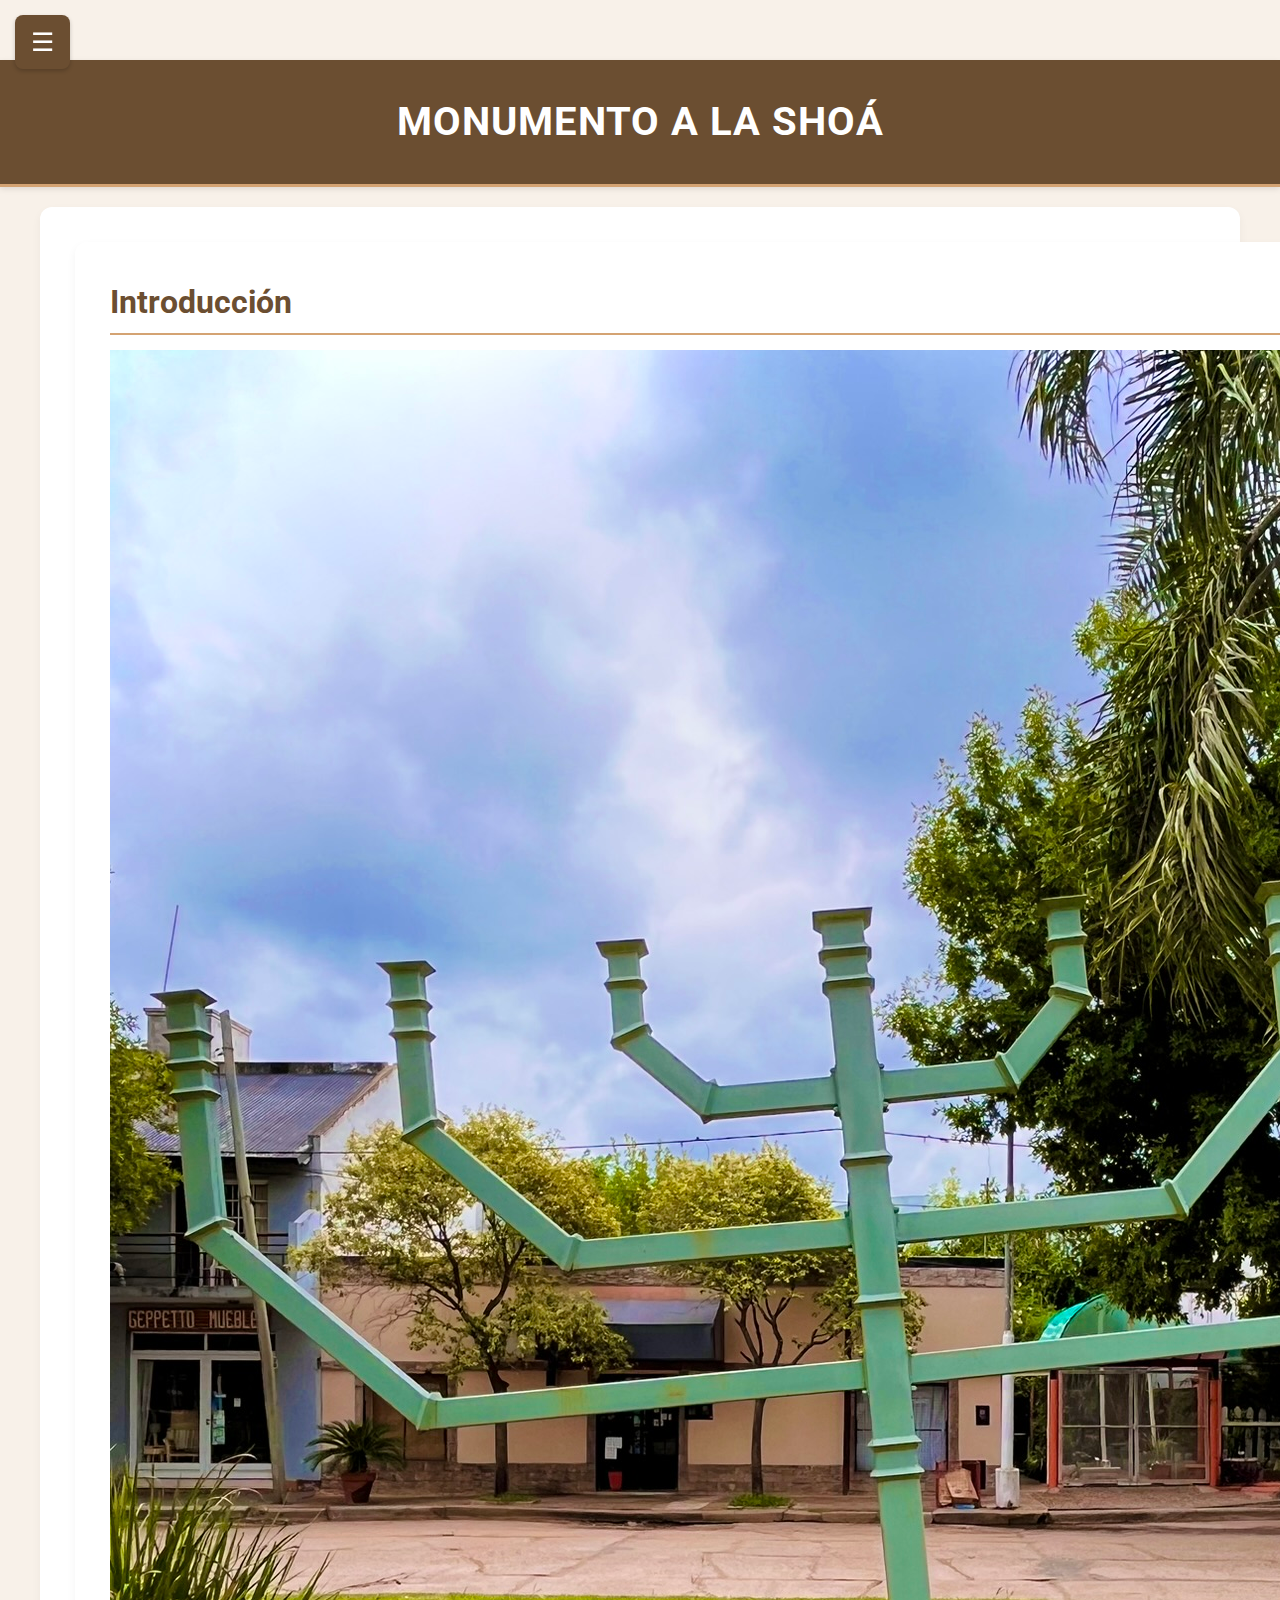
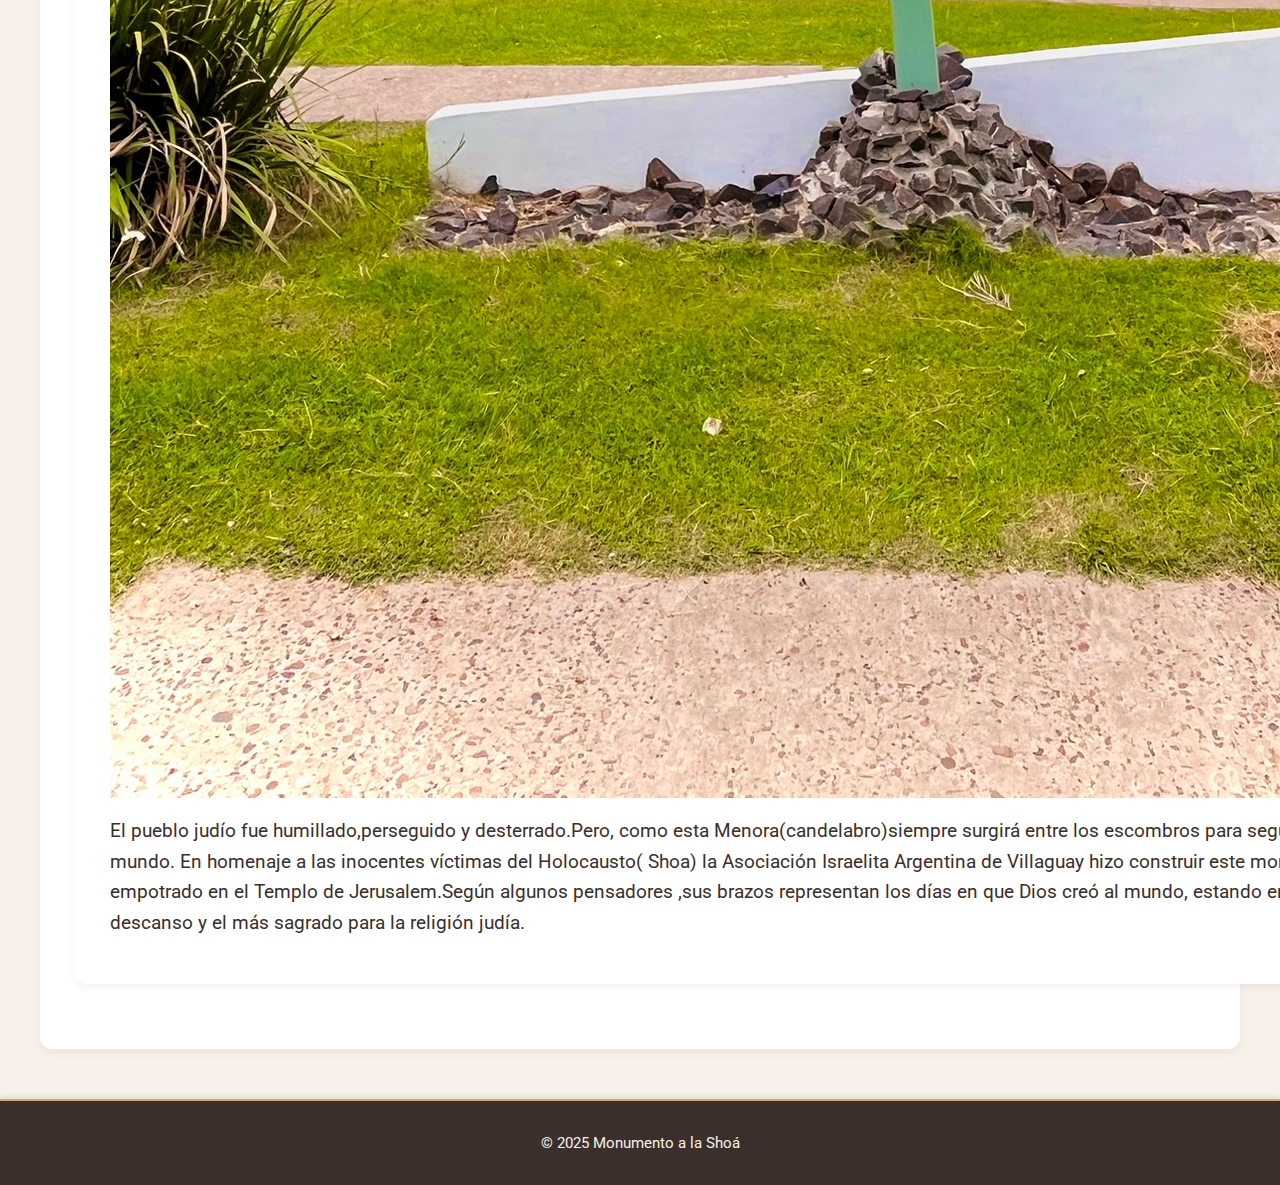
<file: index.html>
<!DOCTYPE html>
<html lang="es">
<head>
    <meta charset="UTF-8">
    <meta name="viewport" content="width=device-width, initial-scale=1.0">
    <title>Introducción - Monumento a la Shoá</title>
    <link rel="stylesheet" href="styles.css">
    <link rel="icon" type="image/x-icon" href="./images/LOGO PAGINA.ico">
    <link href="https://fonts.googleapis.com/css2?family=Roboto&display=swap" rel="stylesheet">
</head>
<body>
    <button class="nav-toggle" onclick="toggleMenu()">☰</button>
    
    <nav id="menu">
        <ul>
            <li><a href="./index.html">Introducción</a></li>
            <li><a href="./historia.html">Historia</a></li>
            <li><a href="./monumentos.html">Monumentos</a></li>
            <li><a href="./persecusion.html">Persecución</a></li>
            <li><a href="./memoria.html">Memoria</a></li>
            <li><a href="./contacto.html">Contacto</a></li>
        </ul>
    </nav>
    
    <header>
        <h1>Monumento a la Shoá</h1>
    </header>
    
    <main>
        <section class="index">
            <section class="contenedor-flex">
                <div class="texto">
                    <h2>Introducción</h2>
                    <div class="galeria">
                        <div class="imagen"><img src="./images/IMG_3830.JPEG" alt="Descripción" onclick="verImagen(this)"></div>
                    </div>
<p>El pueblo judío fue humillado,perseguido y desterrado.Pero, como esta
    Menora(candelabro)siempre surgirá entre los escombros para seguir creciendo y
    mostrarse orgulloso ante el mundo.
     En homenaje a las inocentes víctimas del Holocausto( Shoa) la Asociación Israelita
    Argentina de Villaguay hizo construir este monumento ya que es el primer símbolo empotrado en el Templo de Jerusalem.Según algunos
    pensadores ,sus brazos representan los días en que Dios creó al mundo, estando en
    el centro el Shabat(Sábado),día de descanso y el más sagrado para la religión judía.</p>
                </div>
            </section>
        </section>
    </main>
    
    <div id="modalImagen" class="modal" onclick="cerrarImagen()">
        <img id="imagenAmpliada" class="modal-contenido">
    </div>
    
    <footer>
        <p>© 2025 Monumento a la Shoá</p>
    </footer>
    
    <script>
        function toggleMenu() {
            const menu = document.getElementById('menu');
            menu.style.top = menu.style.top === '0px' ? '-100%' : '0px';
        }

        function verImagen(img) {
            document.getElementById("imagenAmpliada").src = img.src;
            document.getElementById("modalImagen").style.display = "flex";
        }

        function cerrarImagen() {
            document.getElementById("modalImagen").style.display = "none";
        }
    </script>
    
    <style>
        .modal {
            display: none;
            position: fixed;
            top: 0;
            left: 0;
            width: 100%;
            height: 100%;
            background: rgba(0, 0, 0, 0.8);
            align-items: center;
            justify-content: center;
        }

        .modal-contenido {
            max-width: 90%;
            max-height: 90%;
            border-radius: 10px;
        }
    </style>
</body>
</html>
</file>
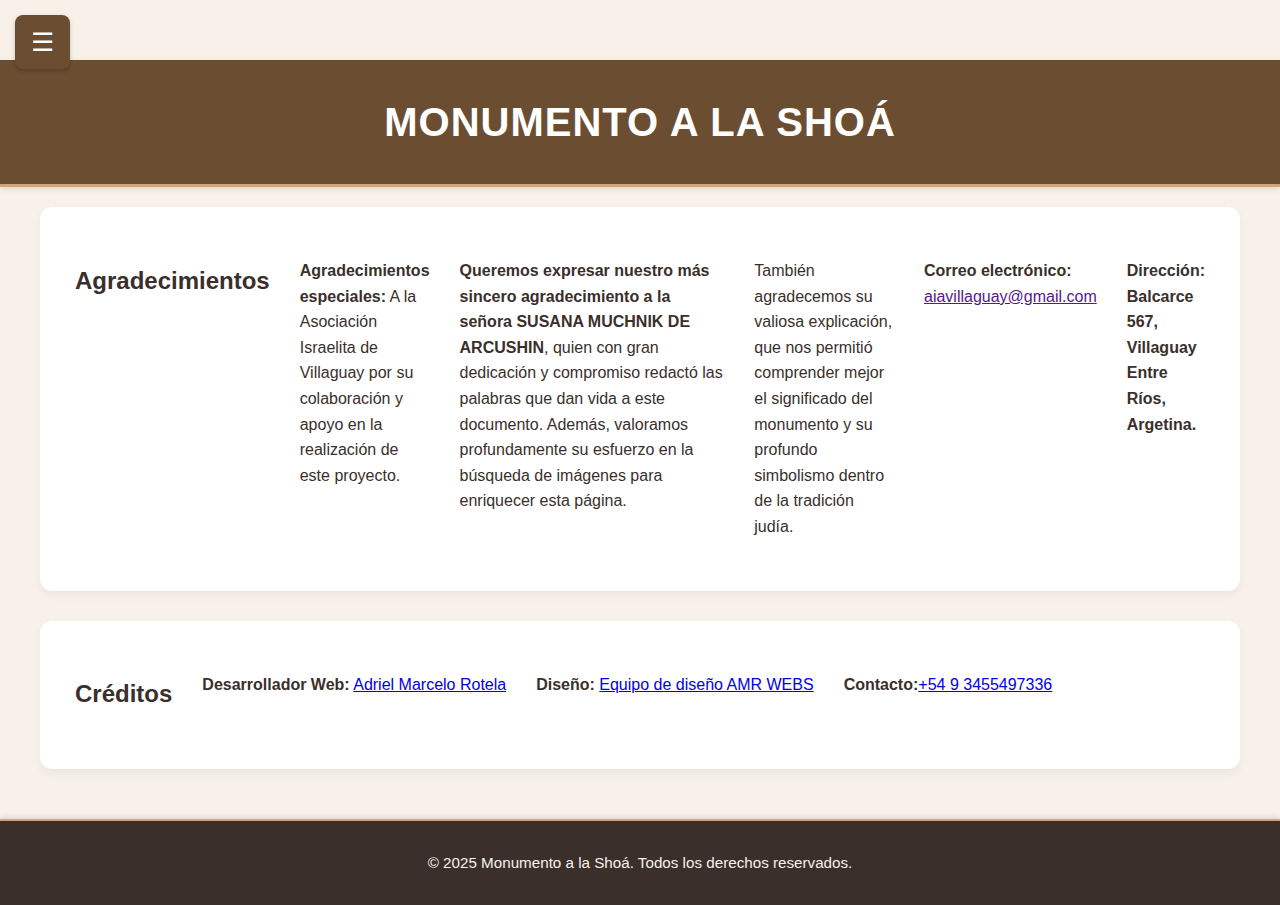
<file: contacto.html>
<!DOCTYPE html>
<html lang="es">
<head>
    <meta charset="UTF-8">
    <meta name="viewport" content="width=device-width, initial-scale=1.0">
    <title>Contacto - Monumento a la Shoá</title>
    <link rel="stylesheet" href="styles.css">
    <link rel="icon" type="image/x-icon" href="./images/LOGO PAGINA.ico">
</head>
<body>
    <!-- Botón de menú -->
    <button class="nav-toggle" onclick="toggleMenu()">☰</button>
    
    <!-- Menú de navegación -->
    <nav id="menu">
        <ul>
            <li><a href="./index.html">Introducción</a></li>
            <li><a href="./historia.html">Historia</a></li>
            <li><a href="./monumentos.html">Monumentos</a></li>
            <li><a href="./persecusion.html">Persecución</a></li> 
            <li><a href="./memoria.html">Memoria</a></li>
            <li><a href="./contacto.html">Contacto</a></li>
        </ul>
    </nav>
    
    <header>
        <h1>Monumento a la Shoá</h1>
    </header>

    <main>

        <section class="Agradecimientos">
            <h2>Agradecimientos</h2>
            
            <p><strong>Agradecimientos especiales:</strong> A la Asociación Israelita de Villaguay por su colaboración y apoyo en la realización de este proyecto.</p>
            
            <p><strong>Queremos expresar nuestro más sincero agradecimiento a la señora SUSANA MUCHNIK DE ARCUSHIN</strong>, quien con gran dedicación y compromiso redactó las palabras que dan vida a este documento. Además, valoramos profundamente su esfuerzo en la búsqueda de imágenes para enriquecer esta página.</p>
            
            <p>También agradecemos su valiosa explicación, que nos permitió comprender mejor el significado del monumento y su profundo simbolismo dentro de la tradición judía.</p>
        
            
        
            <p><strong>Correo electrónico:</strong> <a href="">aiavillaguay@gmail.com</a></p>
            <p><strong>Dirección: Balcarce 567, Villaguay Entre Ríos, Argetina.</strong></p>
        </section>
        

<section class="creditos">
            <h2>Créditos</h2>
            <p><strong>Desarrollador Web:</strong> <a href="https://www.instagram.com/adrielrotelaa/">Adriel Marcelo Rotela</a></p>
            <p><strong>Diseño:</strong> <a href="https://api.whatsapp.com/message/4JYHTJHRW2NBI1?autoload=1&app_absent=0">Equipo de diseño AMR WEBS</a></p>
            <p><strong>Contacto:</strong><a href="https://api.whatsapp.com/message/4JYHTJHRW2NBI1?autoload=1&app_absent=0">+54 9 3455497336</a></p>
        </section>
    </main>

    <footer>
        <p>&copy; 2025 Monumento a la Shoá. Todos los derechos reservados.</p>
    </footer>

    <script>
        // Función para abrir y cerrar el menú con animación suave
        function toggleMenu() {
            const menu = document.getElementById('menu');
            const isOpen = menu.style.top === '0px';
    
            menu.style.transition = 'top 0.5s ease-in-out, opacity 0.3s ease';
            menu.style.opacity = isOpen ? '1' : '0'; // Desvanecimiento inicial
    
            if (isOpen) {
                menu.style.top = '-100%';
                setTimeout(() => menu.style.opacity = '0', 300); // Fade out después de subir
            } else {
                menu.style.top = '0px';
                setTimeout(() => menu.style.opacity = '1', 100); // Fade in después de bajar
            }
        }
    </script>
</body>
</html>
</file>
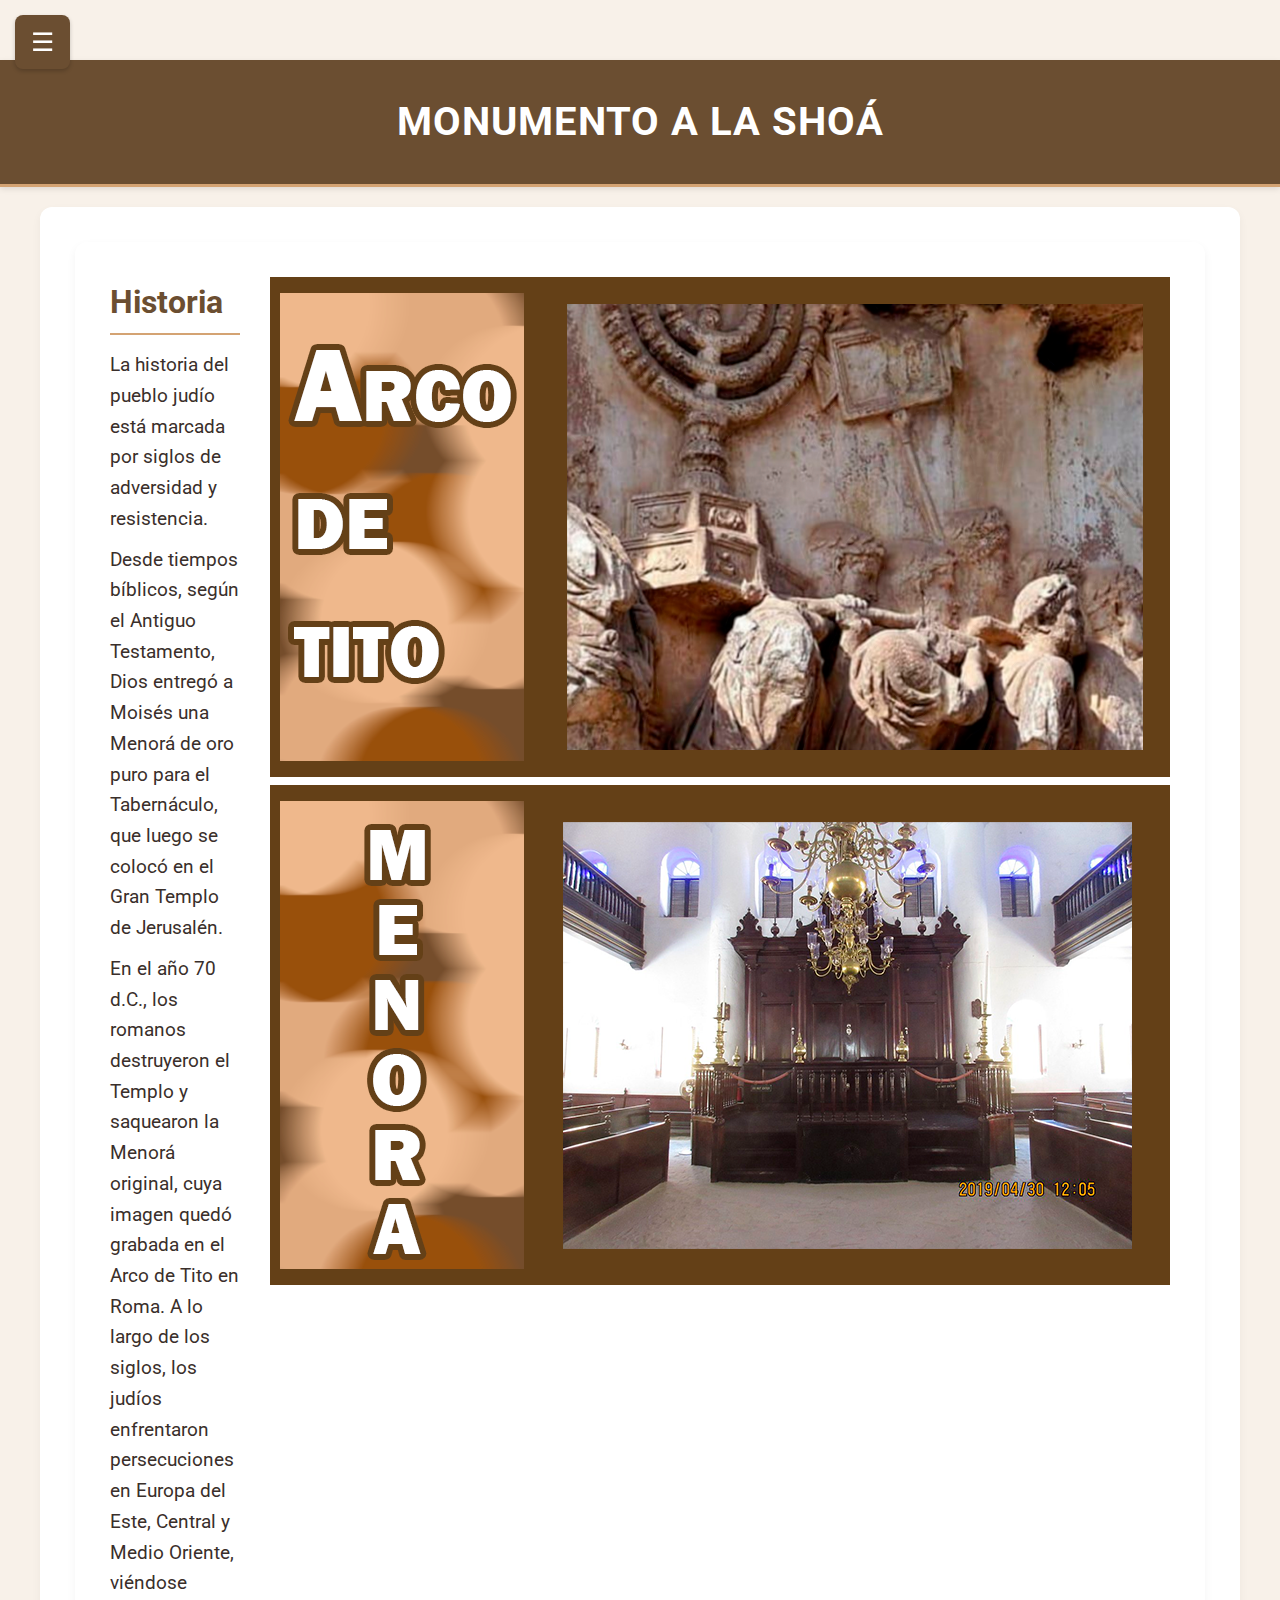
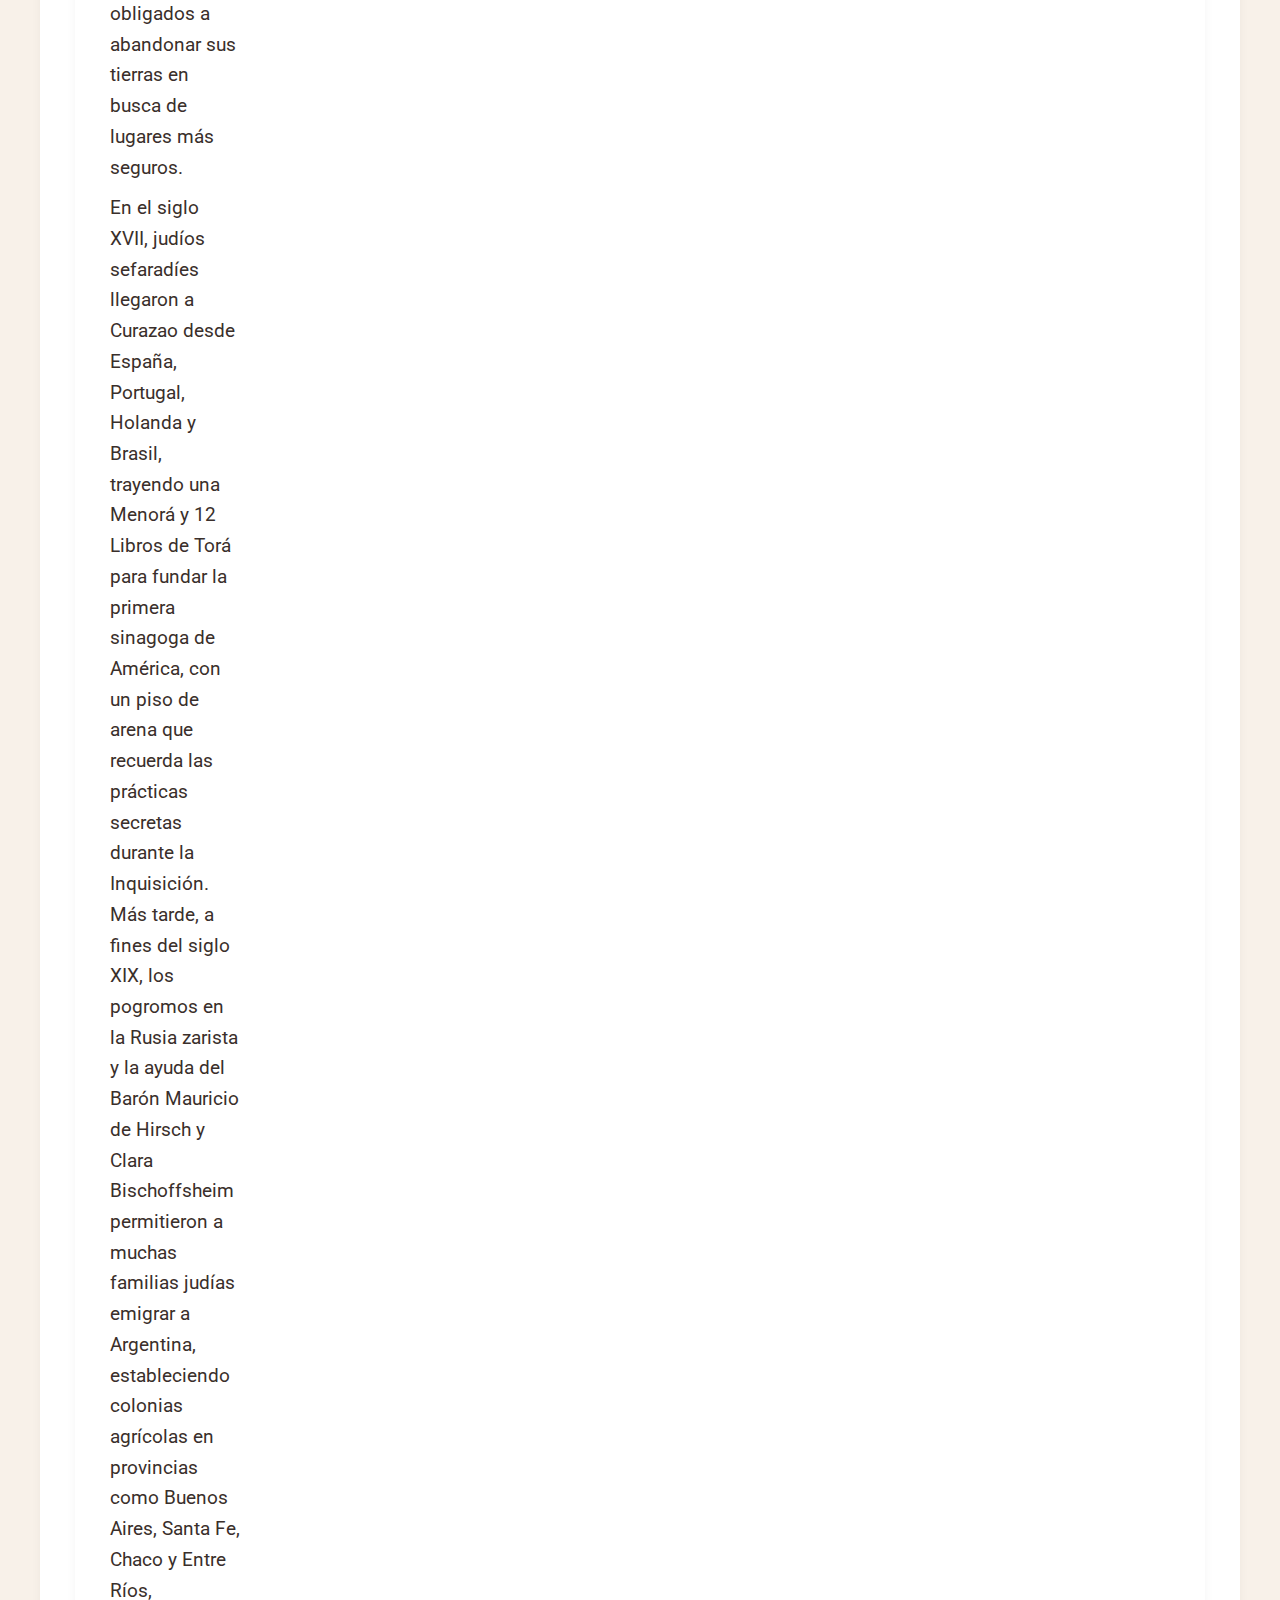
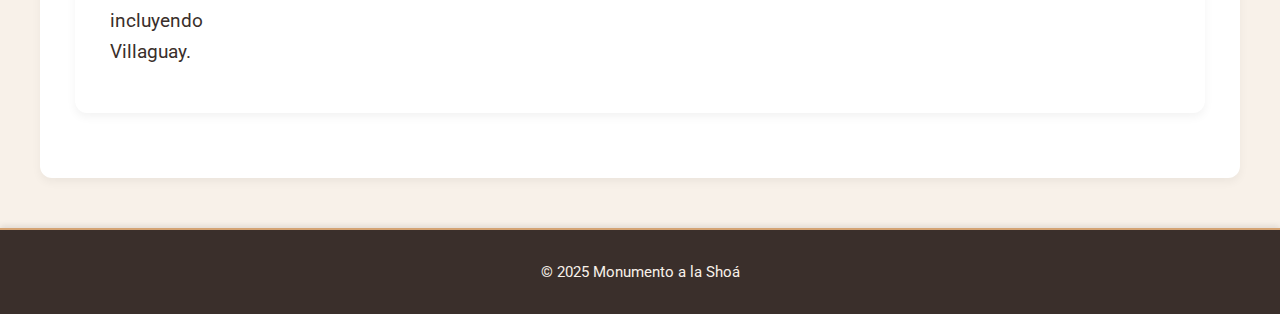
<file: historia.html>
<!DOCTYPE html>
<html lang="es">
<head>
    <meta charset="UTF-8">
    <meta name="viewport" content="width=device-width, initial-scale=1.0">
    <title>Historia - Monumento a la Shoá</title>
    <link rel="stylesheet" href="styles.css">
    <link rel="icon" type="image/x-icon" href="./images/LOGO PAGINA.ico">
    <link href="https://fonts.googleapis.com/css2?family=Roboto&display=swap" rel="stylesheet"> <!-- Fuente Roboto -->
</head>
<body>
    <!-- Botón para abrir el menú de navegación -->
    <button class="nav-toggle" onclick="toggleMenu()">☰</button>
    
    <!-- Menú de navegación -->
    <nav id="menu">
        <ul>
            <li><a href="./index.html">Introducción</a></li>
            <li><a href="./historia.html">Historia</a></li>
            <li><a href="./monumentos.html">Monumentos</a></li>
            <li><a href="./persecusion.html">Persecución</a></li> 
            <li><a href="./memoria.html">Memoria</a></li>
            <li><a href="./contacto.html">Contacto</a></li>
        </ul>
    </nav>
    
    <!-- Encabezado -->
    <header>
        <h1>Monumento a la Shoá</h1>
    </header>
    
    <!-- Contenido principal -->
    <main>
        <section class="historia">
                <section class="contenedor-flex">
                    <div class="texto">
                        <h2>Historia</h2>
                        <p>La historia del pueblo judío está marcada por siglos de adversidad y resistencia.<p></p>
                        <p> Desde tiempos bíblicos, según el Antiguo Testamento, Dios entregó a Moisés una Menorá de oro puro para el Tabernáculo, que luego se colocó en el Gran Templo de Jerusalén. <p>   
                        <p> En el año 70 d.C., los romanos destruyeron el Templo y saquearon la Menorá original, cuya imagen quedó grabada en el Arco de Tito en Roma. A lo largo de los siglos, los judíos enfrentaron persecuciones en Europa del Este, Central y Medio Oriente, viéndose obligados a abandonar sus tierras en busca de lugares más seguros. <p>
                        <p> En el siglo XVII, judíos sefaradíes llegaron a Curazao desde España, Portugal, Holanda y Brasil, trayendo una Menorá y 12 Libros de Torá para fundar la primera sinagoga de América, con un piso de arena que recuerda las prácticas secretas durante la Inquisición. Más tarde, a fines del siglo XIX, los pogromos en la Rusia zarista y la ayuda del Barón Mauricio de Hirsch y Clara Bischoffsheim permitieron a muchas familias judías emigrar a Argentina, estableciendo colonias agrícolas en provincias como Buenos Aires, Santa Fe, Chaco y Entre Ríos, incluyendo Villaguay. <p>
                    </div>
                    <div class="galeria">
                        <div class="imagen"><img src="./images/1.png" alt="Descripción" onclick="verImagen(this)"></div>
                        <div class="imagen"><img src="./images/2.png" alt="Descripción" onclick="verImagen(this)"></div>
                    </div>
                </section>
            </section>
        </main>
        
        <div id="modalImagen" class="modal" onclick="cerrarImagen()">
            <img id="imagenAmpliada" class="modal-contenido">
        </div>
        
        <footer>
            <p>© 2025 Monumento a la Shoá</p>
        </footer>
        
        <script>
            function toggleMenu() {
                const menu = document.getElementById('menu');
                menu.style.top = menu.style.top === '0px' ? '-100%' : '0px';
            }
    
            function verImagen(img) {
                document.getElementById("imagenAmpliada").src = img.src;
                document.getElementById("modalImagen").style.display = "flex";
            }
    
            function cerrarImagen() {
                document.getElementById("modalImagen").style.display = "none";
            }
        </script>
        
        <style>
            .modal {
                display: none;
                position: fixed;
                top: 0;
                left: 0;
                width: 100%;
                height: 100%;
                background: rgba(0, 0, 0, 0.8);
                align-items: center;
                justify-content: center;
            }
    
            .modal-contenido {
                max-width: 90%;
                max-height: 90%;
                border-radius: 10px;
            }
        </style>
    </body>
    </html>
</file>
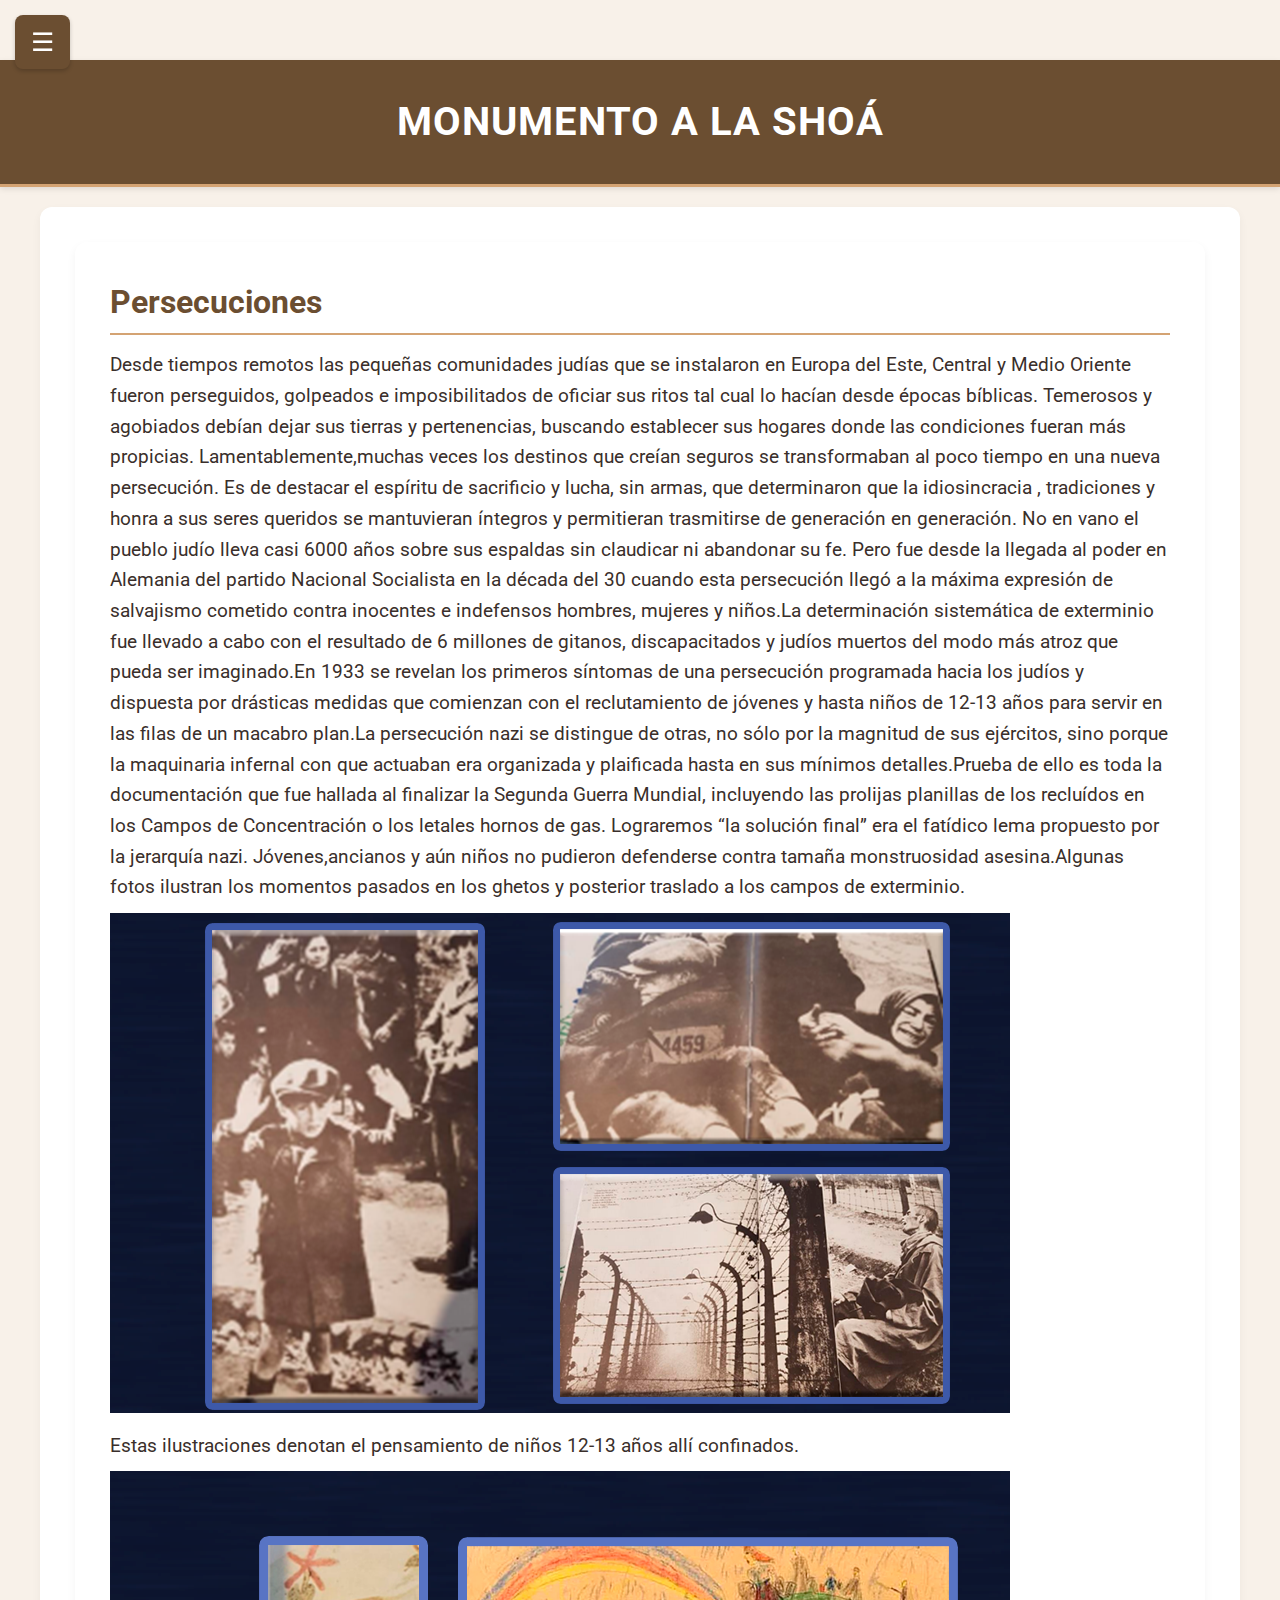
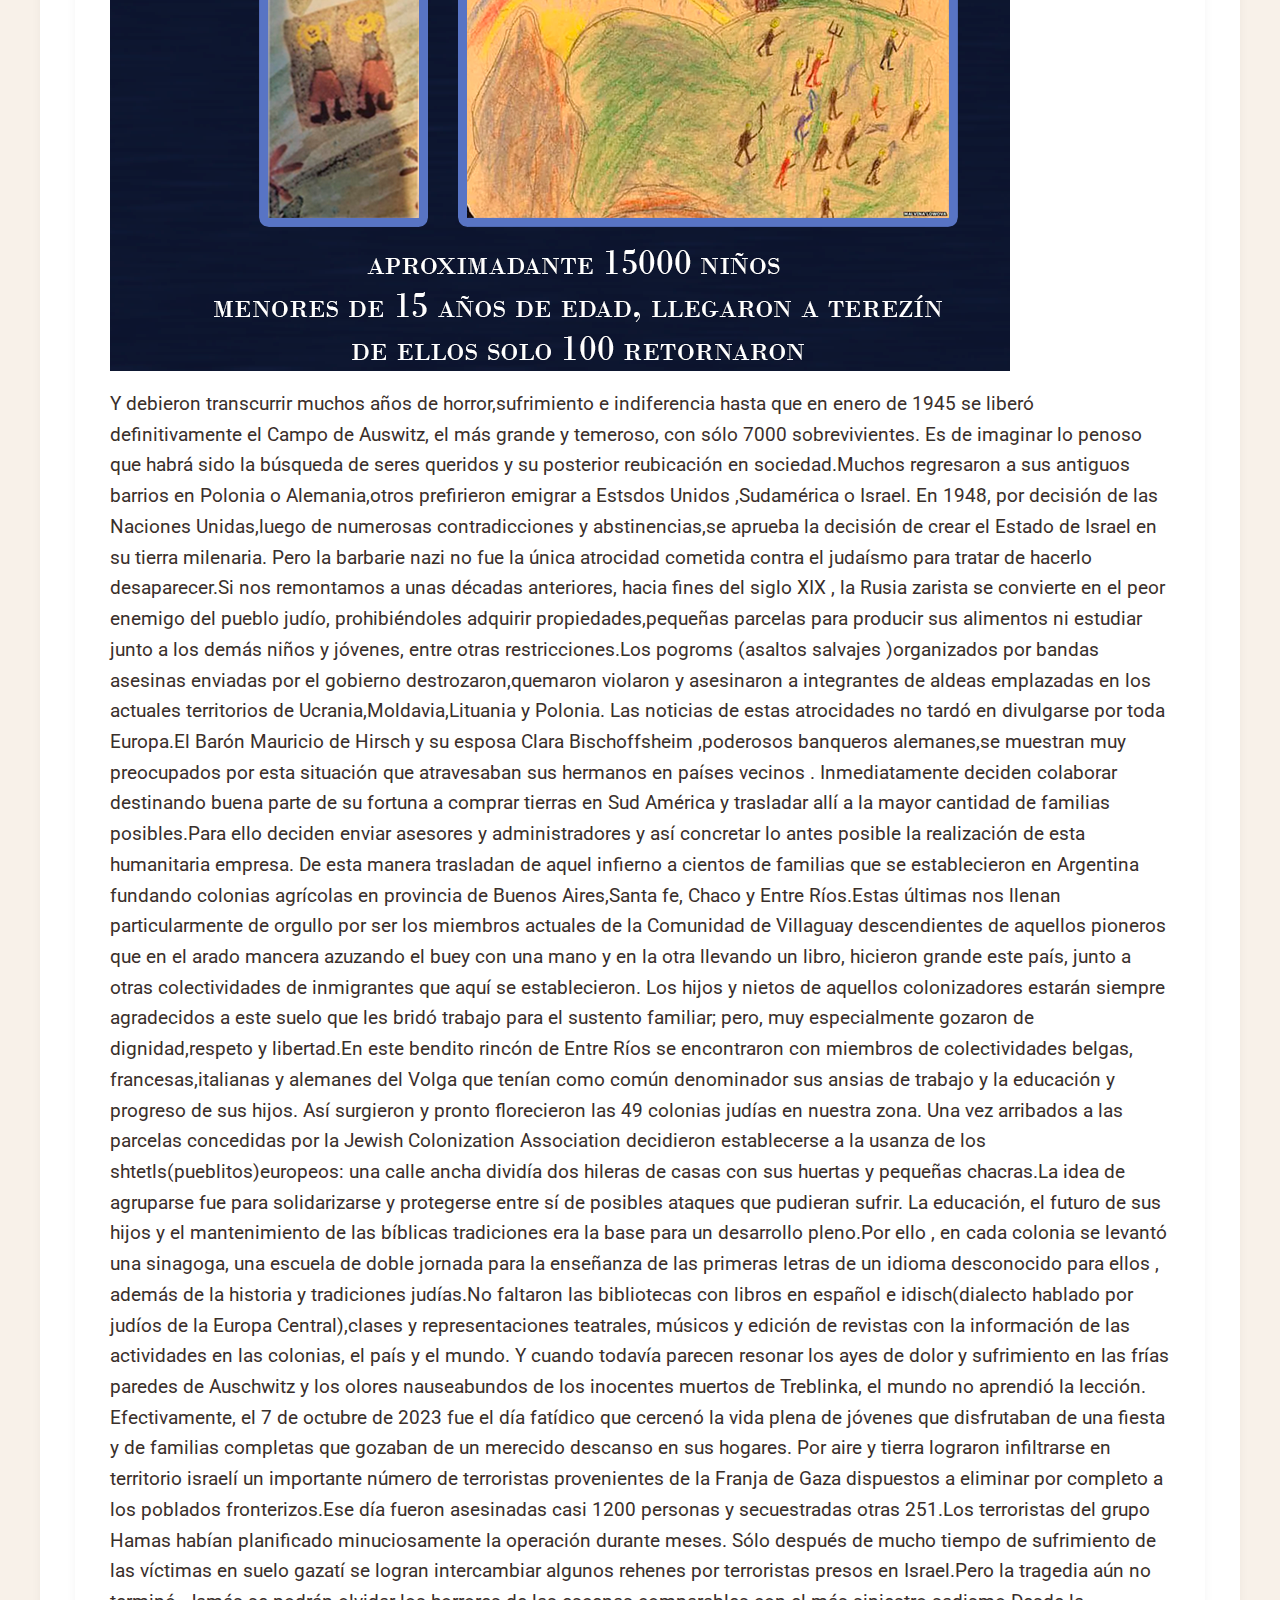
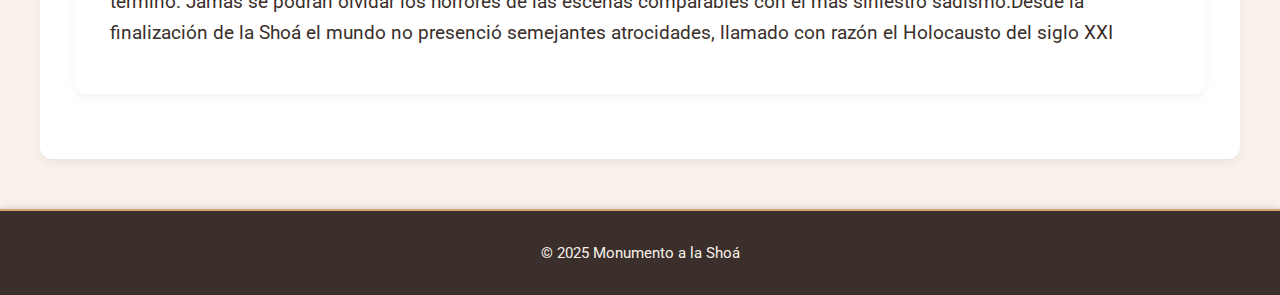
<file: persecusion.html>
<!DOCTYPE html>
<html lang="es">
<head>
    <meta charset="UTF-8">
    <meta name="viewport" content="width=device-width, initial-scale=1.0">
    <title>Persecuciones - Monumento a la Shoá</title>
    <link rel="stylesheet" href="styles.css">
    <link rel="icon" type="image/x-icon" href="./images/LOGO PAGINA.ico">
    <link href="https://fonts.googleapis.com/css2?family=Roboto&display=swap" rel="stylesheet"> <!-- Fuente Roboto -->
</head>
<body>
    <!-- Botón para abrir el menú de navegación -->
    <button class="nav-toggle" onclick="toggleMenu()">☰</button>
    
    <!-- Menú de navegación -->
    <nav id="menu">
        <ul>
            <li><a href="./index.html">Introducción</a></li>
            <li><a href="./historia.html">Historia</a></li>
            <li><a href="./monumentos.html">Monumentos</a></li>
            <li><a href="./persecusion.html">Persecución</a></li> 
            <li><a href="./memoria.html">Memoria</a></li>
            <li><a href="./contacto.html">Contacto</a></li>
        </ul>
    </nav>
    
    <!-- Encabezado -->
    <header>
        <h1>Monumento a la Shoá</h1>
    </header>
    
    <!-- Contenido principal -->
    <main>
        <section class="persecusion">
                <section class="contenedor-flex">
                    <div class="texto">
                        <h2>Persecuciones</h2>
                        <p> Desde tiempos remotos las pequeñas comunidades judías que se instalaron en
                            Europa del Este, Central y Medio Oriente fueron perseguidos, golpeados e
                            imposibilitados de oficiar sus ritos tal cual lo hacían desde épocas bíblicas.
                             Temerosos y agobiados debían dejar sus tierras y pertenencias, buscando
                            establecer sus hogares donde las condiciones fueran más propicias.
                            Lamentablemente,muchas veces los destinos que creían seguros se transformaban
                            al poco tiempo en una nueva persecución.
                             Es de destacar el espíritu de sacrificio y lucha, sin armas, que determinaron que la
                            idiosincracia , tradiciones y honra a sus seres queridos se mantuvieran íntegros y
                            permitieran trasmitirse de generación en generación. No en vano el pueblo judío lleva
                            casi 6000 años sobre sus espaldas sin claudicar ni abandonar su fe.
                            
                             Pero fue desde la llegada al poder en Alemania del partido Nacional Socialista en la
                            década del 30 cuando esta persecución llegó a la máxima expresión de salvajismo
                            cometido contra inocentes e indefensos hombres, mujeres y niños.La determinación
                            sistemática de exterminio fue llevado a cabo con el resultado de 6 millones de
                            gitanos, discapacitados y judíos muertos del modo más atroz que pueda ser
                            imaginado.En 1933 se revelan los primeros síntomas de una persecución programada
                            hacia los judíos y dispuesta por drásticas medidas que comienzan con el
                            reclutamiento de jóvenes y hasta niños de 12-13 años para servir en las filas de un
                            macabro plan.La persecución nazi se distingue de otras, no sólo por la magnitud de
                            sus ejércitos, sino porque la maquinaria infernal con que actuaban era organizada y
                            plaificada hasta en sus mínimos detalles.Prueba de ello es toda la documentación
                            que fue hallada al finalizar la Segunda Guerra Mundial, incluyendo las prolijas
                            planillas de los recluídos en los Campos de Concentración o los letales hornos de
                            gas.
                             Lograremos “la solución final” era el fatídico lema propuesto por la jerarquía nazi.
                            Jóvenes,ancianos y aún niños no pudieron defenderse contra tamaña monstruosidad
                            asesina.Algunas fotos ilustran los momentos pasados en los ghetos y posterior
                            traslado a los campos de exterminio.</p>
                            <div class="galeria">
                                <div class="imagen"><img src="./images/222333.png" alt="Descripción" onclick="verImagen(this)"></div>
                            </div>
                            <p>Estas ilustraciones denotan el pensamiento de niños 12-13 años allí confinados.</p>

                            <div class="galeria">
                                <div class="imagen"><img src="./images/43424.png" alt="Descripción" onclick="verImagen(this)"></div>
                            </div>
                            <p>
                                Y debieron transcurrir muchos años de horror,sufrimiento e indiferencia hasta que en
enero de 1945 se liberó definitivamente el Campo de Auswitz, el más grande y
temeroso, con sólo 7000 sobrevivientes. Es de imaginar lo penoso que habrá sido la
búsqueda de seres queridos y su posterior reubicación en sociedad.Muchos
regresaron a sus antiguos barrios en Polonia o Alemania,otros prefirieron emigrar a
Estsdos Unidos ,Sudamérica o Israel.
 En 1948, por decisión de las Naciones Unidas,luego de numerosas contradicciones
y abstinencias,se aprueba la decisión de crear el Estado de Israel en su tierra
milenaria.
 Pero la barbarie nazi no fue la única atrocidad cometida contra el judaísmo para
tratar de hacerlo desaparecer.Si nos remontamos a unas décadas anteriores, hacia
fines del siglo XIX , la Rusia zarista se convierte en el peor enemigo del pueblo judío,
prohibiéndoles adquirir propiedades,pequeñas parcelas para producir sus alimentos
ni estudiar junto a los demás niños y jóvenes, entre otras restricciones.Los pogroms
(asaltos salvajes )organizados por bandas asesinas enviadas por el gobierno
destrozaron,quemaron violaron y asesinaron a integrantes de aldeas emplazadas en
los actuales territorios de Ucrania,Moldavia,Lituania y Polonia.
 Las noticias de estas atrocidades no tardó en divulgarse por toda Europa.El Barón
Mauricio de Hirsch y su esposa Clara Bischoffsheim ,poderosos banqueros
alemanes,se muestran muy preocupados por esta situación que atravesaban sus
hermanos en países vecinos . Inmediatamente deciden colaborar destinando buena
parte de su fortuna a comprar tierras en Sud América y trasladar allí a la mayor
cantidad de familias posibles.Para ello deciden enviar asesores y administradores y
así concretar lo antes posible la realización de esta humanitaria empresa.
 De esta manera trasladan de aquel infierno a cientos de familias que se
establecieron en Argentina fundando colonias agrícolas en provincia de Buenos
Aires,Santa fe, Chaco y Entre Ríos.Estas últimas nos llenan particularmente de orgullo
por ser los miembros actuales de la Comunidad de Villaguay descendientes de
aquellos pioneros que en el arado mancera azuzando el buey con una mano y en la
otra llevando un libro, hicieron grande este país, junto a otras colectividades de
inmigrantes que aquí se establecieron. Los hijos y nietos de aquellos colonizadores
estarán siempre agradecidos a este suelo que les bridó trabajo para el sustento
familiar; pero, muy especialmente gozaron de dignidad,respeto y libertad.En este
bendito rincón de Entre Ríos se encontraron con miembros de colectividades belgas,
francesas,italianas y alemanes del Volga que tenían como común denominador sus
ansias de trabajo y la educación y progreso de sus hijos.
 Así surgieron y pronto florecieron las 49 colonias judías en nuestra zona.
 Una vez arribados a las parcelas concedidas por la Jewish Colonization Association
decidieron establecerse a la usanza de los shtetls(pueblitos)europeos: una calle
ancha dividía dos hileras de casas con sus huertas y pequeñas chacras.La idea de
agruparse fue para solidarizarse y protegerse entre sí de posibles ataques que
pudieran sufrir.
 La educación, el futuro de sus hijos y el mantenimiento de las bíblicas tradiciones
era la base para un desarrollo pleno.Por ello , en cada colonia se levantó una
sinagoga, una escuela de doble jornada para la enseñanza de las primeras letras de
un idioma desconocido para ellos , además de la historia y tradiciones judías.No
faltaron las bibliotecas con libros en español e idisch(dialecto hablado por judíos de
la Europa Central),clases y representaciones teatrales, músicos y edición de revistas
con la información de las actividades en las colonias, el país y el mundo.

 Y cuando todavía parecen resonar los ayes de dolor y sufrimiento en las frías paredes
de Auschwitz y los olores nauseabundos de los inocentes muertos de Treblinka, el
mundo no aprendió la lección.
 Efectivamente, el 7 de octubre de 2023 fue el día fatídico que cercenó la vida plena
de jóvenes que disfrutaban de una fiesta y de familias completas que gozaban de un
merecido descanso en sus hogares. Por aire y tierra lograron infiltrarse en territorio israelí un importante número de
terroristas provenientes de la Franja de Gaza dispuestos a eliminar por completo a los
poblados fronterizos.Ese día fueron asesinadas casi 1200 personas y secuestradas
otras 251.Los terroristas del grupo Hamas habían planificado minuciosamente la
operación durante meses. Sólo después de mucho tiempo de sufrimiento de las
víctimas en suelo gazatí se logran intercambiar algunos rehenes por terroristas presos
en Israel.Pero la tragedia aún no terminó. Jamás se podrán olvidar los horrores de las
escenas comparables con el más siniestro sadismo.Desde la finalización de la Shoá
el mundo no presenció semejantes atrocidades, llamado con razón el Holocausto del
siglo XXI

                            </p>
 
                            
                    </div>
                </section>
            </section>
        </main>
        
        <div id="modalImagen" class="modal" onclick="cerrarImagen()">
            <img id="imagenAmpliada" class="modal-contenido">
        </div>
        
        <footer>
            <p>© 2025 Monumento a la Shoá</p>
        </footer>
        
        <script>
            function toggleMenu() {
                const menu = document.getElementById('menu');
                menu.style.top = menu.style.top === '0px' ? '-100%' : '0px';
            }
    
            function verImagen(img) {
                document.getElementById("imagenAmpliada").src = img.src;
                document.getElementById("modalImagen").style.display = "flex";
            }
    
            function cerrarImagen() {
                document.getElementById("modalImagen").style.display = "none";
            }
        </script>
        
        <style>
            .modal {
                display: none;
                position: fixed;
                top: 0;
                left: 0;
                width: 100%;
                height: 100%;
                background: rgba(0, 0, 0, 0.8);
                align-items: center;
                justify-content: center;
            }
    
            .modal-contenido {
                max-width: 90%;
                max-height: 90%;
                border-radius: 10px;
            }
        </style>
    </body>
    </html>
</file>
<file: styles.css>
/* Estilos generales */
body {
    font-family: 'Roboto', sans-serif;
    margin: 0;
    padding: 0;
    background-color: #f8f1e9; /* Fondo beige cálido */
    color: #3a2f2b; /* Marrón oscuro suave */
    line-height: 1.6;
}

/* Botón de navegación */
.nav-toggle {
    background-color: #6b4e31; /* Marrón cálido oscuro */
    color: #fff;
    border: none;
    padding: 12px 16px;
    font-size: 1.6em;
    cursor: pointer;
    position: fixed;
    top: 15px;
    left: 15px;
    border-radius: 8px;
    box-shadow: 0 2px 4px rgba(0, 0, 0, 0.2);
    transition: background-color 0.3s ease, transform 0.2s ease;
    z-index: 1000;
}

.nav-toggle:hover {
    background-color: #8a6a47; /* Tono más claro al pasar el ratón */
    transform: scale(1.05);
}

/* Menú de navegación */
#menu {
    position: fixed;
    top: -100%;
    left: 0;
    width: 100%;
    background-color: #fff;
    box-shadow: 0 4px 12px rgba(0, 0, 0, 0.15);
    border-bottom-left-radius: 15px;
    border-bottom-right-radius: 15px;
    transition: top 0.4s ease;
    z-index: 999;
}

#menu ul {
    list-style: none;
    padding: 70px 0 20px;
    margin: 0;
    text-align: center;
}

#menu ul li {
    padding: 18px 0;
    transition: background-color 0.3s ease;
}

#menu ul li:hover {
    background-color: #f2e8dc; /* Fondo beige claro al pasar el ratón */
}

#menu ul li a {
    color: #6b4e31;
    text-decoration: none;
    font-size: 1.3em;
    font-weight: 500;
    transition: color 0.3s ease;
}

#menu ul li a:hover {
    color: #d4a373; /* Dorado suave */
}

/* Encabezado */
header {
    background-color: #6b4e31;
    color: #fff;
    text-align: center;
    padding: 30px 15px;
    margin-top: 60px;
    border-bottom: 3px solid #d4a373; /* Borde dorado */
    box-shadow: 0 2px 6px rgba(0, 0, 0, 0.1);
}

header h1 {
    font-size: 2em;
    margin: 0;
    letter-spacing: 1px;
    text-transform: uppercase;
}

/* Contenido principal */
main {
    padding: 20px;
    max-width: 1200px;
    margin: 0 auto;
}

section {
    background-color: #fff;
    padding: 25px;
    border-radius: 12px;
    box-shadow: 0 4px 10px rgba(0, 0, 0, 0.05);
    margin-bottom: 30px;
}

.texto h2 {
    font-size: 1.7em;
    color: #6b4e31;
    margin-top: 0;
    margin-bottom: 15px;
    border-bottom: 2px solid #d4a373;
    padding-bottom: 5px;
}

.texto p {
    font-size: 1.1em;
    color: #3a2f2b;
    margin: 10px 0;
}

.texto ul {
    padding-left: 25px;
    margin: 10px 0;
}

.texto ul li {
    margin-bottom: 10px;
    font-size: 1.1em;
}

/* Imágenes */
.imagen-container {
    text-align: center;
    margin-top: 20px;
}

.imagen-container img {
    max-width: 100%;
    height: auto;
    border-radius: 10px;
    box-shadow: 0 3px 8px rgba(0, 0, 0, 0.1);
    transition: transform 0.3s ease;
}

.imagen-container img:hover {
    transform: scale(1.02);
}

.imagen-descripcion {
    font-size: 0.95em;
    color: #6b6b6b;
    margin-top: 8px;
    font-style: italic;
}

/* Carrusel */
.carrusel-container {
    position: relative;
    max-width: 100%;
    overflow: hidden;
    border-radius: 12px;
    box-shadow: 0 4px 12px rgba(0, 0, 0, 0.1);
    background-color: #fff;
}

.carrusel {
    display: flex;
    transition: transform 0.5s ease;
}

.carrusel img {
    width: 100%;
    flex-shrink: 0;
    border-radius: 10px;
    object-fit: cover;
    height: 300px; /* Altura fija para uniformidad */
}

.carrusel-btn {
    position: absolute;
    top: 50%;
    transform: translateY(-50%);
    background: rgba(107, 78, 49, 0.8); /* Marrón semi-transparente */
    color: #fff;
    border: none;
    padding: 12px 15px;
    cursor: pointer;
    font-size: 1.2em;
    border-radius: 50%;
    box-shadow: 0 2px 4px rgba(0, 0, 0, 0.2);
    transition: background-color 0.3s ease, transform 0.2s ease;
}

.carrusel-btn:hover {
    background: #8a6a47;
    transform: translateY(-50%) scale(1.1);
}

.izquierda { left: 15px; }
.derecha { right: 15px; }

.indicadores {
    text-align: center;
    padding: 15px 0;
}

.indicadores div {
    display: inline-block;
    width: 12px;
    height: 12px;
    background-color: #d4a373; /* Dorado suave */
    border-radius: 50%;
    margin: 0 6px;
    cursor: pointer;
    transition: background-color 0.3s ease, transform 0.2s ease;
}

.indicadores div.activo {
    background-color: #6b4e31; /* Marrón oscuro */
    transform: scale(1.2);
}

/* Pie de página */
footer {
    background-color: #3a2f2b;
    color: #f8f1e9;
    text-align: center;
    padding: 15px;
    font-size: 0.95em;
    border-top: 2px solid #d4a373;
    box-shadow: 0 -2px 6px rgba(0, 0, 0, 0.1);
}

/* Responsive */
@media (min-width: 768px) {
    header h1 {
        font-size: 2.5em;
    }

    section {
        padding: 35px;
    }

    .texto h2 {
        font-size: 2em;
    }

    .texto p, .texto ul li {
        font-size: 1.2em;
    }

    section:not(.carrusel-section) {
        display: flex;
        align-items: flex-start;
        gap: 30px;
    }

    .texto {
        flex: 1;
    }

    .imagen-container {
        flex: 1;
        margin-top: 0;
    }

    .carrusel img {
        height: 400px; /* Mayor altura en pantallas grandes */
    }
}
</file>
